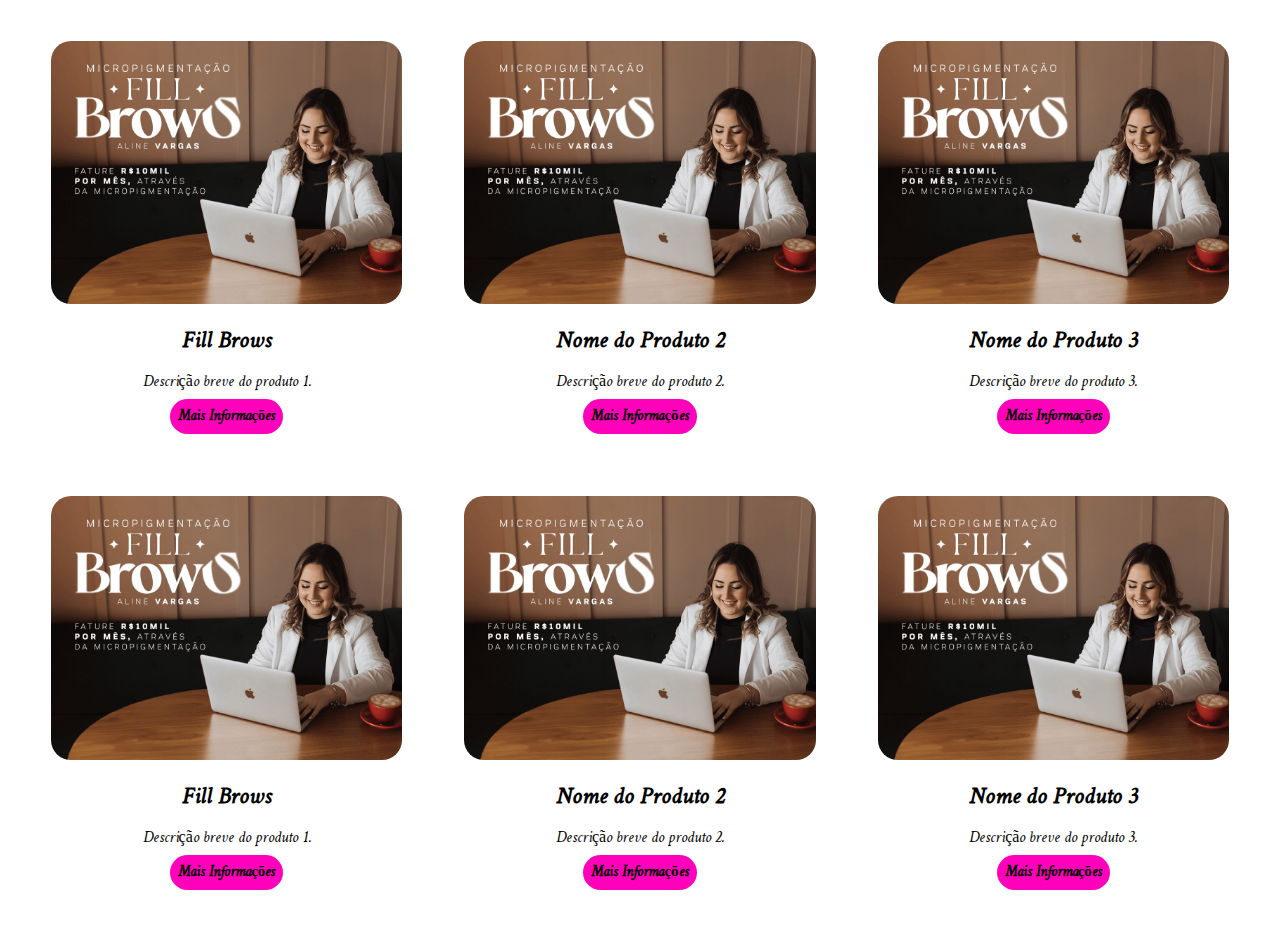
<file: beautyacdemy-main/SISTER/cursos.html>
<!DOCTYPE html>
<html lang="en">
<head>
    <meta charset="UTF-8">
    <meta name="viewport" content="width=device-width, initial-scale=1.0">
    <title> CURSOS</title>
    <link rel="stylesheet" href="css/cursos.css">
    <link rel="preconnect" href="https://fonts.googleapis.com">
    <link rel="preconnect" href="https://fonts.gstatic.com" crossorigin>
    <link href="https://fonts.googleapis.com/css2?family=Gwendolyn:wght@400;700&family=Metal&display=swap" rel="stylesheet">
    <link rel="stylesheet" href="https://cdn.jsdelivr.net/npm/bootstrap-icons@1.11.3/font/bootstrap-icons.min.css">
</head>
<body>
    
    <header>
        <nav class="navigation">
            <img src="image/LOGOS ALINE 3_page-0002 (1).png" alt="logo" width="80px" height="80px">
            <ul class="nav-menu">
                <li class="nav-item"><a href="index.html">HOME</a></li>
                <li class="nav-item"><a href="sobre.html">SOBRE NÓS</a></li>
                <li class="nav-item"><a href="procedimento.html">PROCEDIMENTOS</a></li>
                <li class="nav-item"><a href="instituto.html">INSTITUTO</a></li>
            </ul>


            <div class="contato">
                <a href="https://wa.me/message/DW2FNEF6VYGJM1"><button>contato</button></a>
            </div>
        </nav>
    </header>

    <section class="products">
        <div class="rowww">
            <div class="product">
                <img src="image/fillbrows.png" alt="">
                <div class="product-info">
                    <h2>Fill Brows</h2>
                    <p>Descrição breve do produto 1.</p>
                    
                    <button class="btn-more-info"><strong>Mais Informações</strong></button>
                </div>
            </div>
            <div class="product">
                <img src="image/fillbrows.png" alt="">
                <div class="product-info">
                    <h2>Nome do Produto 2</h2>
                    <p>Descrição breve do produto 2.</p>
                    
                    <button class="btn-more-info"><strong>Mais Informações</strong> </button>
                </div>
            </div>
            <div class="product">
                <img src="image/fillbrows.png" alt="">
                <div class="product-info">
                    <h2>Nome do Produto 3</h2>
                    <p>Descrição breve do produto 3.</p>
                    
                    <button class="btn-more-info"><strong>Mais Informações</strong></button>
                </div>
            </div>
            
        </div>
        <div class="rowww">
            <div class="product">
                <img src="image/fillbrows.png" alt="">
                <div class="product-info">
                    <h2>Fill Brows</h2>
                    <p>Descrição breve do produto 1.</p>
                    
                    <button class="btn-more-info"><strong>Mais Informações</strong></button>
                </div>
            </div>
            <div class="product">
                <img src="image/fillbrows.png" alt="">
                <div class="product-info">
                    <h2>Nome do Produto 2</h2>
                    <p>Descrição breve do produto 2.</p>
                    
                    <button class="btn-more-info"><strong>Mais Informações</strong> </button>
                </div>
            </div>
            <div class="product">
                <img src="image/fillbrows.png" alt="">
                <div class="product-info">
                    <h2>Nome do Produto 3</h2>
                    <p>Descrição breve do produto 3.</p>
                    
                    <button class="btn-more-info"><strong>Mais Informações</strong></button>
                </div>
            </div>
            
        </div>
       
    </section>

</body>
</html>
</file>
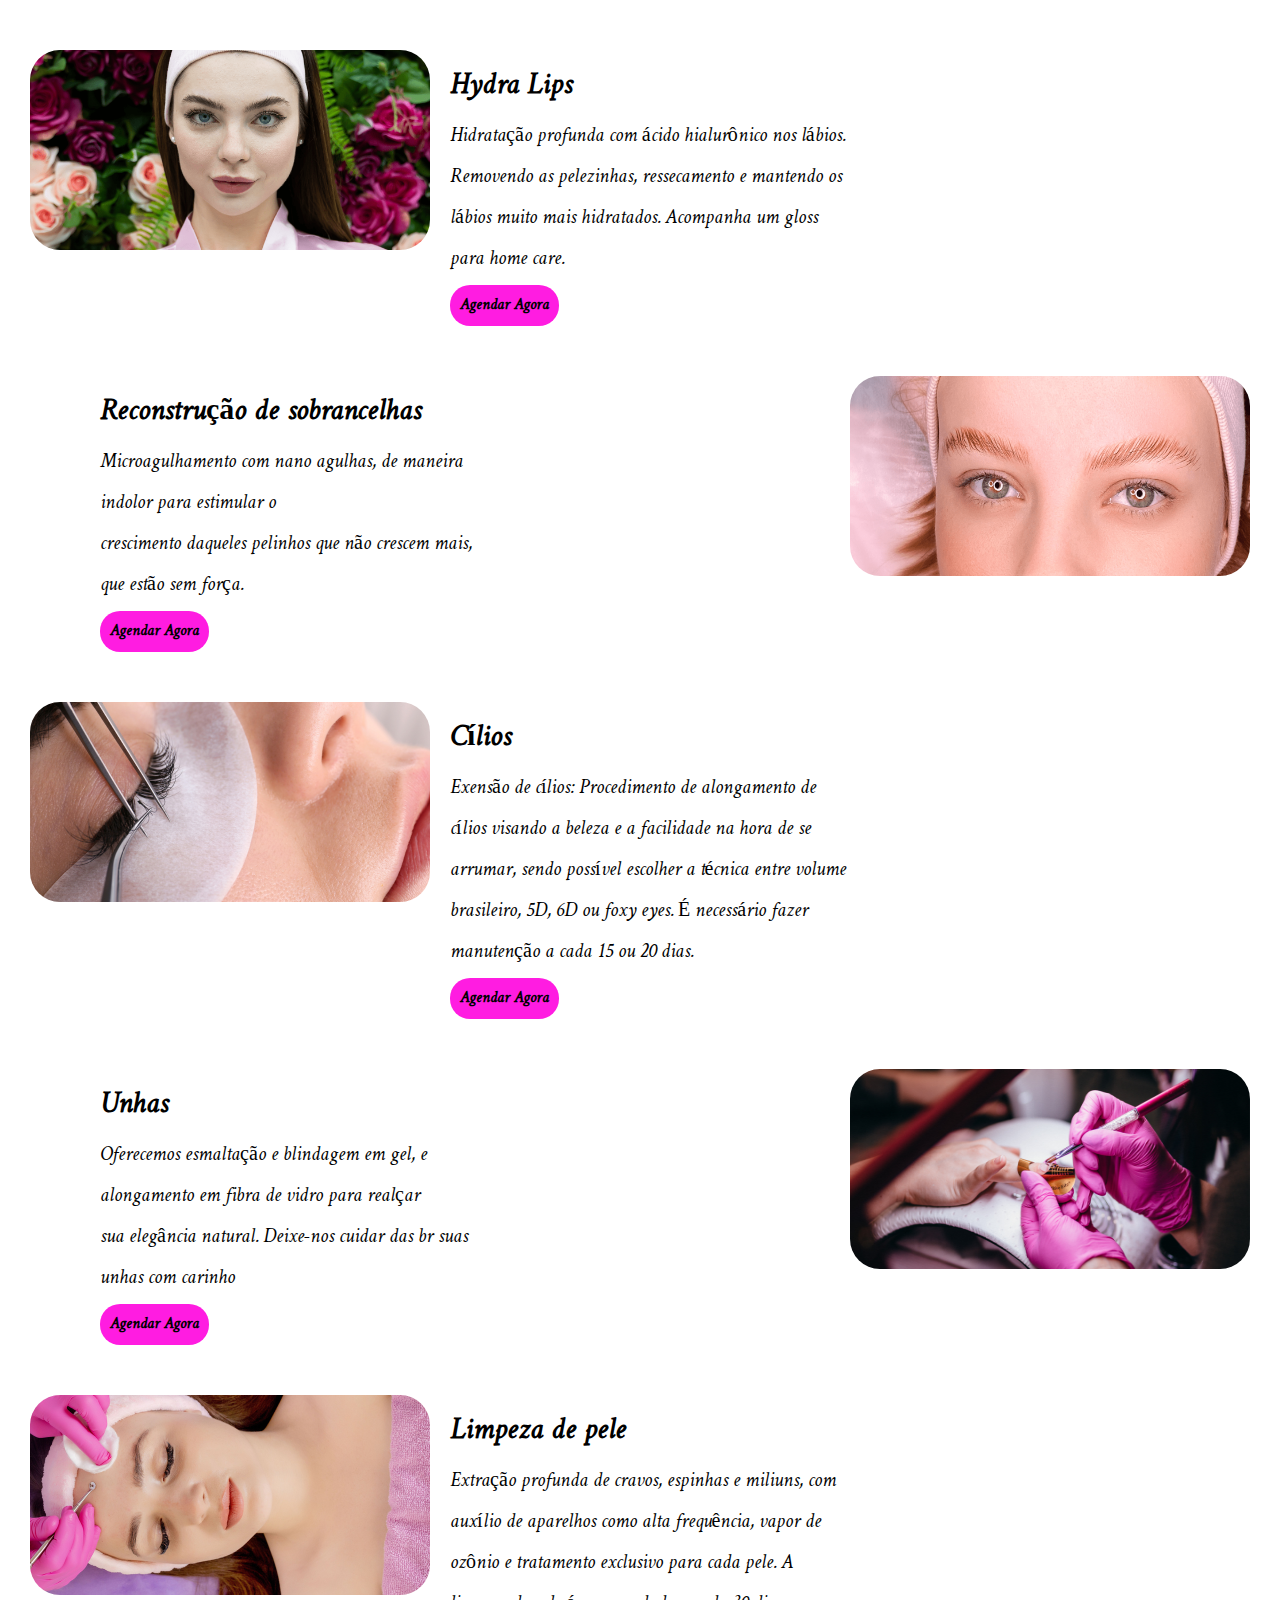
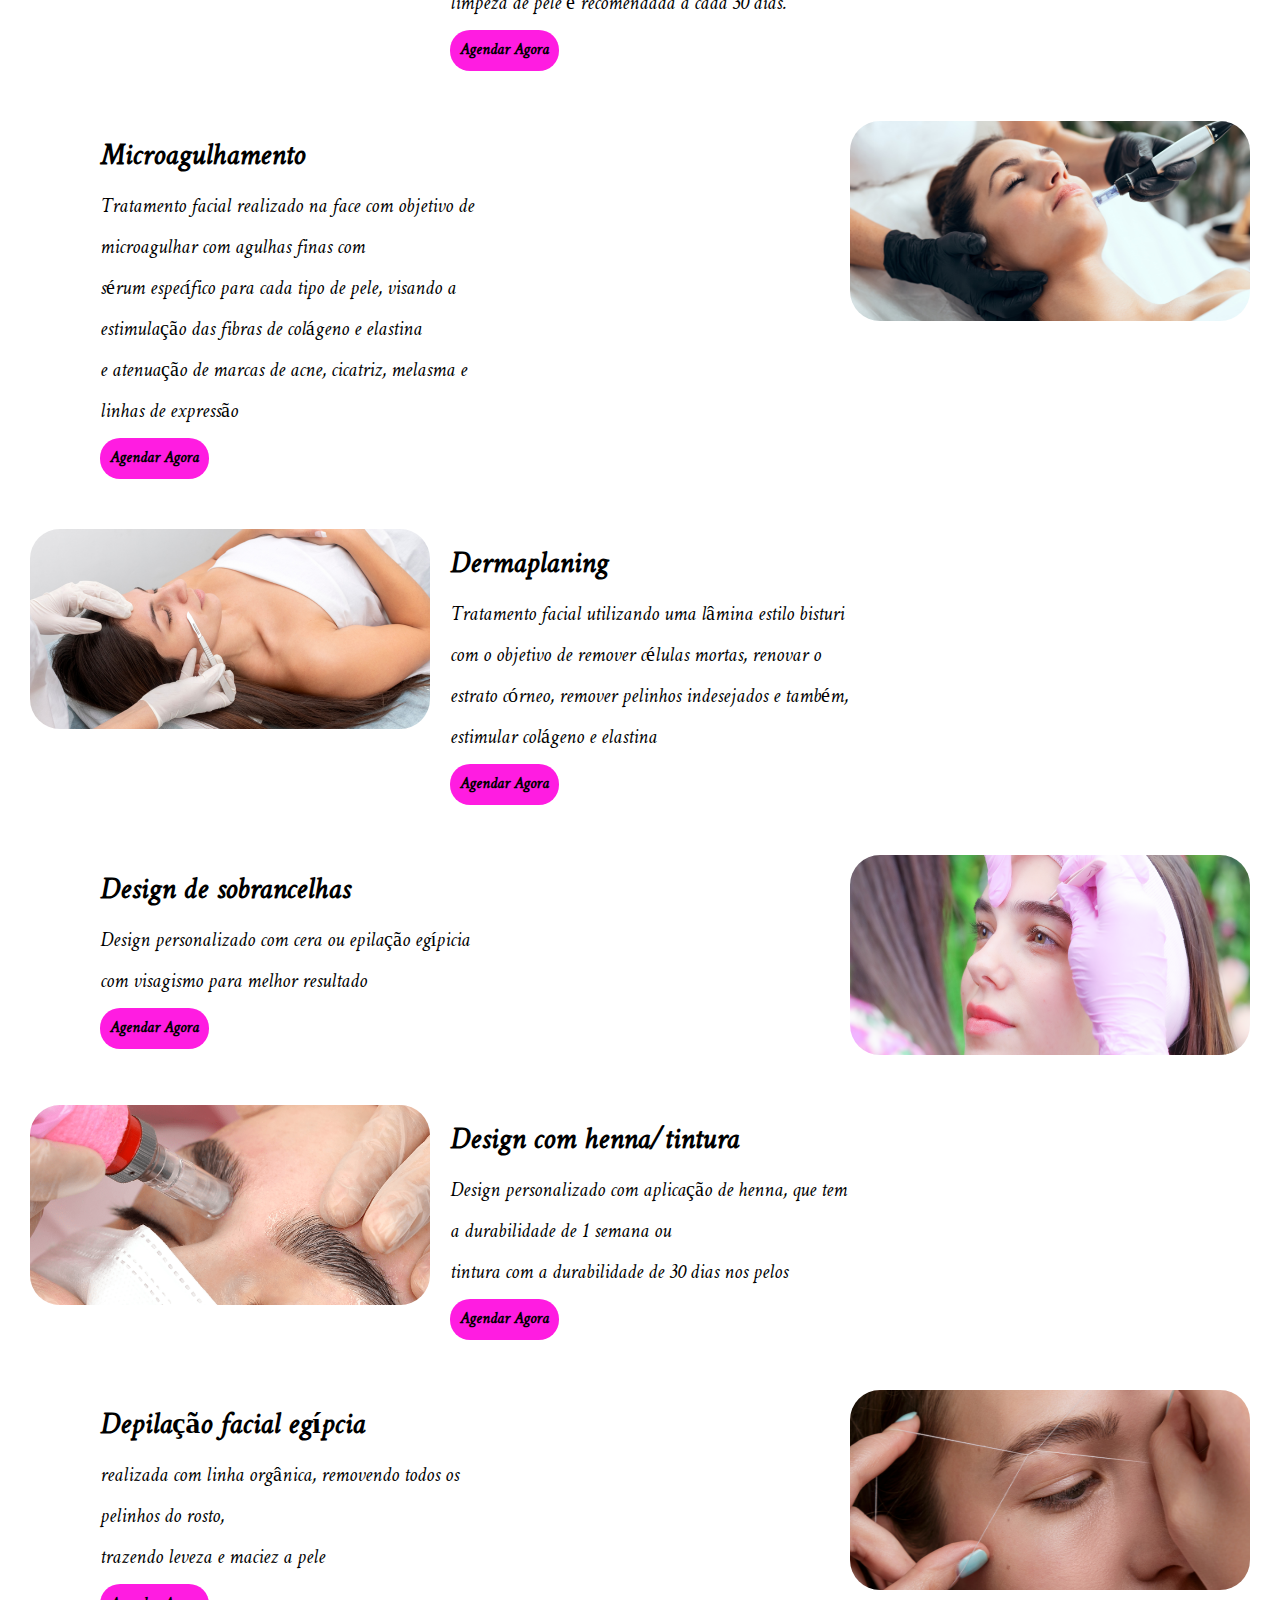
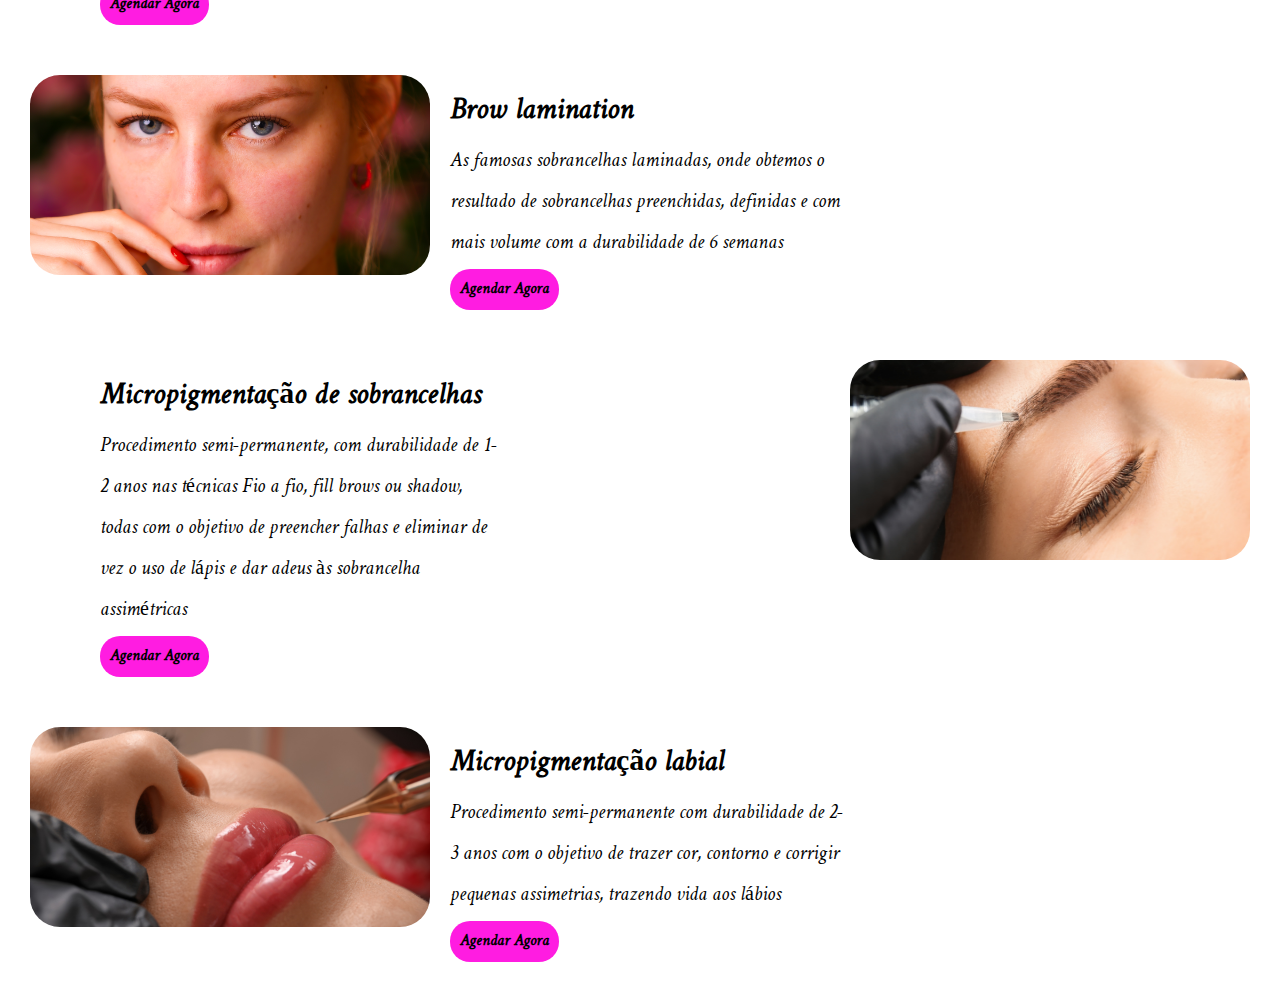
<file: beautyacdemy-main/SISTER/procedimento.html>
<!DOCTYPE html>
<html lang="pt-BR">
<head>
    <meta charset="UTF-8">
    <meta name="viewport" content="width=device-width, initial-scale=1.0">
    <title>Procedimentos</title>
    <link rel="stylesheet" href="css/procedimento.css">
    <link rel="preconnect" href="https://fonts.googleapis.com">
    <link rel="preconnect" href="https://fonts.gstatic.com" crossorigin>
    <link href="https://fonts.googleapis.com/css2?family=Gwendolyn:wght@400;700&family=Metal&display=swap" rel="stylesheet">
</head>
<body>

    <header>
        <nav class="navigation">
            <img src="image/LOGOS ALINE 3_page-0002 (1).png" alt="logo" width="80px" height="80px">
            <ul class="nav-menu">
                <li class="nav-item"><a href="index.html">HOME</a></li>
                <li class="nav-item"><a href="sobre.html">SOBRE</a></li>
                <li class="nav-item"><a href="instituto.html">INSTITUTO</a></li>
                <li class="nav-item"><a href="cursos.html">CURSOS</a></li>
             </ul>


            <div class="contato">
                <a href="https://wa.me/message/DW2FNEF6VYGJM1"><button>contato</button></a>
            </div>
        </nav>

    </header>
    <div class="procedimento">
        <img class="img72" src="image/Hydra Lips.png" alt="Procedimento 1">
        <div class="container">
            <h1>Hydra Lips</h1>
            <p> Hidratação profunda com ácido hialurônico nos lábios. Removendo as pelezinhas, ressecamento e mantendo os lábios muito mais hidratados. Acompanha um gloss para home care.</p>
            <a href="https://wa.me/message/DW2FNEF6VYGJM1"><strong>Agendar Agora</strong></a>
        </div>
    </div>

    <div class="procedimento-direito">
        <div class="container">
            <h1>Reconstrução de sobrancelhas</h1>
            <p>Microagulhamento com nano agulhas, de maneira indolor para estimular o <br>crescimento daqueles pelinhos que não crescem mais, que estão sem força.</p>
            <a href="https://wa.me/message/DW2FNEF6VYGJM1"><strong>Agendar Agora</strong></a>
        </div>
        <img class="img72" src="image/flow-up.png" alt="Procedimento 2">
    </div>

    <div class="procedimento">
        <img  class="img72" src="image/cilios.png" alt="Procedimento 3">
        <div class="container">
            <h1>Cílios</h1>
            <p> Exensão de cílios: Procedimento de alongamento de cílios visando a beleza e a facilidade na hora de se arrumar, sendo possível escolher a técnica entre volume brasileiro, 5D, 6D ou foxy eyes. É necessário fazer manutenção a cada 15 ou 20 dias. </p>
            <a href="https://wa.me/message/DW2FNEF6VYGJM1"><strong>Agendar Agora</strong></a>
        </div>
    </div>

    <div class="procedimento-direito">
        <div class="container">
            <h1>Unhas</h1>
            <p>Oferecemos esmaltação e blindagem em gel, e alongamento em fibra de vidro para realçar <br>sua elegância natural. Deixe-nos cuidar das br suas unhas com carinho </p>
            <a href="https://wa.me/message/DW2FNEF6VYGJM1"><strong>Agendar Agora</strong></a>
        </div>
        <img class="img72" src="image/unhas.png" alt="Procedimento 4">
    </div>

    <div class="procedimento">
        <img class="img72" src="image/limpeza de pele.png" alt="Procedimento 5">
        <div class="container">
            <h1>Limpeza de pele</h1>
            <p>Extração profunda de cravos, espinhas e miliuns, com auxílio de aparelhos como alta frequência, vapor de ozônio e tratamento exclusivo para cada pele. A limpeza de pele é recomendada a cada 30 dias.</p>
            <a  href="https://wa.me/message/DW2FNEF6VYGJM1"><strong>Agendar Agora</strong></a>
        </div>
    </div>

    <div class="procedimento-direito">
        <div class="container">
            <h1>Microagulhamento</h1>
            <p>Tratamento facial realizado na face com objetivo de microagulhar com agulhas finas com <br>sérum específico para cada tipo de pele, visando a estimulação das fibras de colágeno e elastina <br> e atenuação de marcas de acne, cicatriz, melasma e linhas de expressão</p>
            <a href="https://wa.me/message/DW2FNEF6VYGJM1"><strong>Agendar Agora</strong></a>
        </div>
        <img class="img72" src="image/microagulhamento.png" alt="Procedimento 6">
    </div>

    <div class="procedimento">
        <img class="img72" src="image/dermapleining.png" alt="Procedimento 5">
        <div class="container">
            <h1>Dermaplaning</h1>
            <p>Tratamento facial utilizando uma lâmina estilo bisturi com o objetivo de remover células mortas, renovar o estrato córneo, remover pelinhos indesejados e também, estimular colágeno e elastina</p>
            <a href="https://wa.me/message/DW2FNEF6VYGJM1"><strong>Agendar Agora</strong></a>
        </div>
    </div>
    
    <div class="procedimento-direito">
        <div class="container">
            <h1>Design de sobrancelhas </h1>
            <p>Design personalizado com cera ou epilação egípicia com visagismo para melhor resultado</p>
            <a href="https://wa.me/message/DW2FNEF6VYGJM1"><strong>Agendar Agora</strong></a>
        </div>
        <img class="img72" src="image/design sobrancelha.png" alt="Procedimento 6">
    </div>

    <div class="procedimento">
        <img class="img72" src="image/designhenna.png" alt="Procedimento 5">
        <div class="container">
            <h1>Design com henna/tintura </h1>
            <p>Design personalizado com aplicação de henna, que tem a durabilidade de 1 semana ou <br> tintura com a durabilidade de 30 dias nos pelos</p>
            <a  href="https://wa.me/message/DW2FNEF6VYGJM1"><strong>Agendar Agora</strong></a>
        </div>
    </div>

    <div class="procedimento-direito">
        <div class="container">
            <h1>Depilação facial egípcia</h1>
            <p>realizada com linha orgânica, removendo todos os pelinhos do rosto, <br>trazendo leveza e maciez a pele</p>
            <a href="https://wa.me/message/DW2FNEF6VYGJM1"><strong>Agendar Agora</strong></a>
        </div>
        <img class="img72" src="image/epilacao-facial-e-buco.jpg" alt="Procedimento 6">
    </div>

    <div class="procedimento">
        <img class="img72" src="image/browlamination.png" alt="Procedimento 5">
        <div class="container">
            <h1>Brow lamination </h1>
            <p>As famosas sobrancelhas laminadas, onde obtemos o resultado de sobrancelhas preenchidas, definidas e com mais volume com a durabilidade de 6 semanas</p>
            <a  href="https://wa.me/message/DW2FNEF6VYGJM1"><strong>Agendar Agora</strong></a>
        </div>
    </div>

    <div class="procedimento-direito">
        <div class="container">
            <h1>Micropigmentação de sobrancelhas </h1>
            <p>Procedimento semi-permanente, com durabilidade de 1-2 anos nas técnicas Fio a fio, fill brows ou shadow, todas com o objetivo de preencher falhas e eliminar de vez o uso de lápis e dar adeus às sobrancelha assimétricas</p>
            <a href="https://wa.me/message/DW2FNEF6VYGJM1"><strong>Agendar Agora</strong></a>
        </div>
        <img class="img72" src="image/microdosobran.jpg" alt="Procedimento 6">
    </div>

    <div class="procedimento">
        <img  class="img72" src="image/microlabial.jpg" alt="Procedimento 5">
        <div class="container">
            <h1> Micropigmentação labial</h1>
            <p class="con">Procedimento semi-permanente com durabilidade de 2-3 anos com o objetivo de trazer cor, contorno e corrigir pequenas assimetrias, trazendo vida aos lábios</p>
            <a  href="https://wa.me/message/DW2FNEF6VYGJM1"><strong>Agendar Agora</strong></a>
        </div>
    </div>
</body>
</html>
</file>
<file: beautyacdemy-main/SISTER/css/cursos.css>
* {
    margin: 0px;
    padding: 0px;
    box-sizing: border-box;
    font-family: "Metal", serif;
}



.navigation {
    display: flex;
    align-items: center;
    justify-content: space-between;
    padding: 18px 40px;
    box-shadow: 0 0.1rem 0.5rem rgb(255, 56, 202);
    width: 100%;
    background-color: white;
    transition: all 0.5s;
    text-decoration: none;
}


.navigation ul {
    display: flex;
    align-items: center;
    gap: 6rem;
    list-style-type: none;

}

.navigation ul li a {
    color: rgb(0, 0, 0);
    font-size: 17px;
    font-weight: 500;
    transition: all 0, 5s;
    text-decoration: none;
    display: inline-block;
}

.navigation ul li a:hover {
    color: rgb(255, 56, 202);
    transform: scale(1.05);
}





header .contato button {
    padding: 10px 25px;
    font-size: 18px;
    font-weight: 600;
    background-color: rgb(255, 155, 228);
    border: 0px;
    border-radius: 30px;
    display: inline-block;
    transition: .2s;
    cursor: pointer;
}

header .contato button:hover {
    transform: scale(1.05);
    box-shadow: 0px 0px 6px rgb(243, 0, 178);
}





.products {
    padding: 20px;
}

.rowww {
    display: flex;
    justify-content: center; /* Alinha os produtos no centro horizontalmente */
}

.product {
    border: 1px solid transparent; /* Remove a borda preta ao redor do produto */
    border-radius: 5px; /* Adiciona cantos arredondados */
    padding: 20px; /* Adiciona espaçamento interno */
    margin: 0 10px 20px; /* Adiciona espaçamento ao redor dos produtos */
    flex: 1; /* Distribui o espaço disponível igualmente entre os produtos */
    max-width: calc(33.33% - 20px); /* Define a largura máxima dos produtos em uma linha */
    text-align: center;
}

.product img {
    max-width: 100%; /* Garante que a imagem não ultrapasse a largura do contêiner do produto */
    border-radius: 20px; /* Adiciona cantos arredondados apenas na parte superior da imagem */
}

.product-info {
    text-align: center; /* Alinha o conteúdo no centro horizontalmente */
}

.btn-more-info {
    
    padding: 2px 8px;
    color: black;
    font-size: 15px;
    font-weight: 600;
    background-color: rgb(255, 0, 187);
    border: 0px;
    border-radius: 30px;
    display: inline-block;
    transition: .2s;
    cursor: pointer;
}

.btn-more-info:hover {
    transform: scale(1.05);
    box-shadow: 0px 0px 6px rgb(243, 0, 178);
}

.product-info  img {
    max-width: 100px;
    max-height: 100px;
}

@media screen and (max-width:1400px ){ 
    .navigation {
    display: none;
    }
}
</file>
<file: beautyacdemy-main/SISTER/css/procedimento.css>
* {
    margin: 0px;
    padding: 0px;
    box-sizing: border-box;
    font-family: "Metal", serif;
}



.navigation {
    display: flex;
    align-items: center;
    justify-content: space-between;
    padding: 18px 40px;
    box-shadow: 0 0.1rem 0.5rem rgb(255, 56, 202);
    width: 100%;
    background-color: white;
    transition: all 0.5s;
    text-decoration: none;
}


.navigation ul {
    display: flex;
    align-items: center;
    gap: 6rem;
    list-style-type: none;

}

.navigation ul li a {
    color: rgb(0, 0, 0);
    font-size: 17px;
    font-weight: 500;
    transition: all 0, 5s;
    text-decoration: none;
    display: inline-block;
}

.navigation ul li a:hover {
    color: rgb(255, 56, 202);
    transform: scale(1.05);
}





header .contato button {
    padding: 10px 25px;
    font-size: 18px;
    font-weight: 600;
    background-color: rgb(255, 155, 228);
    border: 0px;
    border-radius: 30px;
    display: inline-block;
    transition: .2s;
    cursor: pointer;
}

header .contato button:hover {
    transform: scale(1.05);
    box-shadow: 0px 0px 6px rgb(243, 0, 178);
}

/*esquerdo*/

.procedimento {
    display: flex;
    margin-bottom: 20px;
    margin-top: 50px;
}

.procedimento img {
    width: 450px;
    height: 200px;
    margin-right: 20px;
    margin-left: 100px;
    border-radius: 30px;
    object-fit: cover;
}

.procedimento .container {
    flex: 1;
}


.procedimento h1 {
    font-size: 30px;
    margin-top: 5px;
}

.procedimento p {
    font-size: 20px;
    margin-bottom: 5px;
    width: 700px;
    /* Largura fixa do contêiner de texto */
    box-sizing: border-box;
    /* Garante que o padding não aumente a largura do contêiner */
}


.procedimento a {
    text-decoration: none;
    background-color: #ff00dde3;
    color: black;
    padding: 4px 10px;
    border-radius: 20px;
    display: inline-block;
    transition: .2s;
    cursor: pointer;
}

.procedimento a:hover {
    transform: scale(1.05);
    box-shadow: 0px 0px 6px rgb(255, 0, 213);
}

/*esquerdo*/



/*direito*/
.procedimento-direito {
    display: flex;
    margin-bottom: 20px;
    margin-top: 50px;
}

.procedimento-direito img {
    width: 450px;
    height: 200px;
    margin-right: 100px;
    border-radius: 30px;
}

.procedimento-direito .container {
    flex: 1;
    margin-left: 100px;
}


.procedimento-direito h1 {
    font-size: 30px;
    margin-top: 5px;
}

.procedimento-direito p {
    font-size: 20px;
    margin-bottom: 5px;
    width: 700px;
    /* Largura fixa do contêiner de texto */
    box-sizing: border-box;
    /* Garante que o padding não aumente a largura do contêiner */
}

.procedimento-direito a {
    text-decoration: none;
    background-color: #ff00dde3;
    color: black;
    padding: 4px 10px;
    border-radius: 20px;
    display: inline-block;
    transition: .2s;
    cursor: pointer;
}

.procedimento-direito a:hover {
    transform: scale(1.05);
    box-shadow: 0px 0px 6px rgb(255, 0, 213);
}

/*direito*/

@media screen and (max-width: 1400px) {

    /*navigation*/
    .navigation {
        display: none;
    }

   
    .procedimento-direito p {
        width: 400px;
        /* Largura fixa do contêiner de texto */
    }

    .procedimento p {
        width: 400px;
        /* Largura fixa do contêiner de texto */
    }

    .procedimento-direito img {
        width: 400px;
        height: 200px;
        margin-right: 30px;
    }

    .procedimento img {
        width: 400px;
        height: 200px;
        margin-left: 30px;
    }
}
</file>
